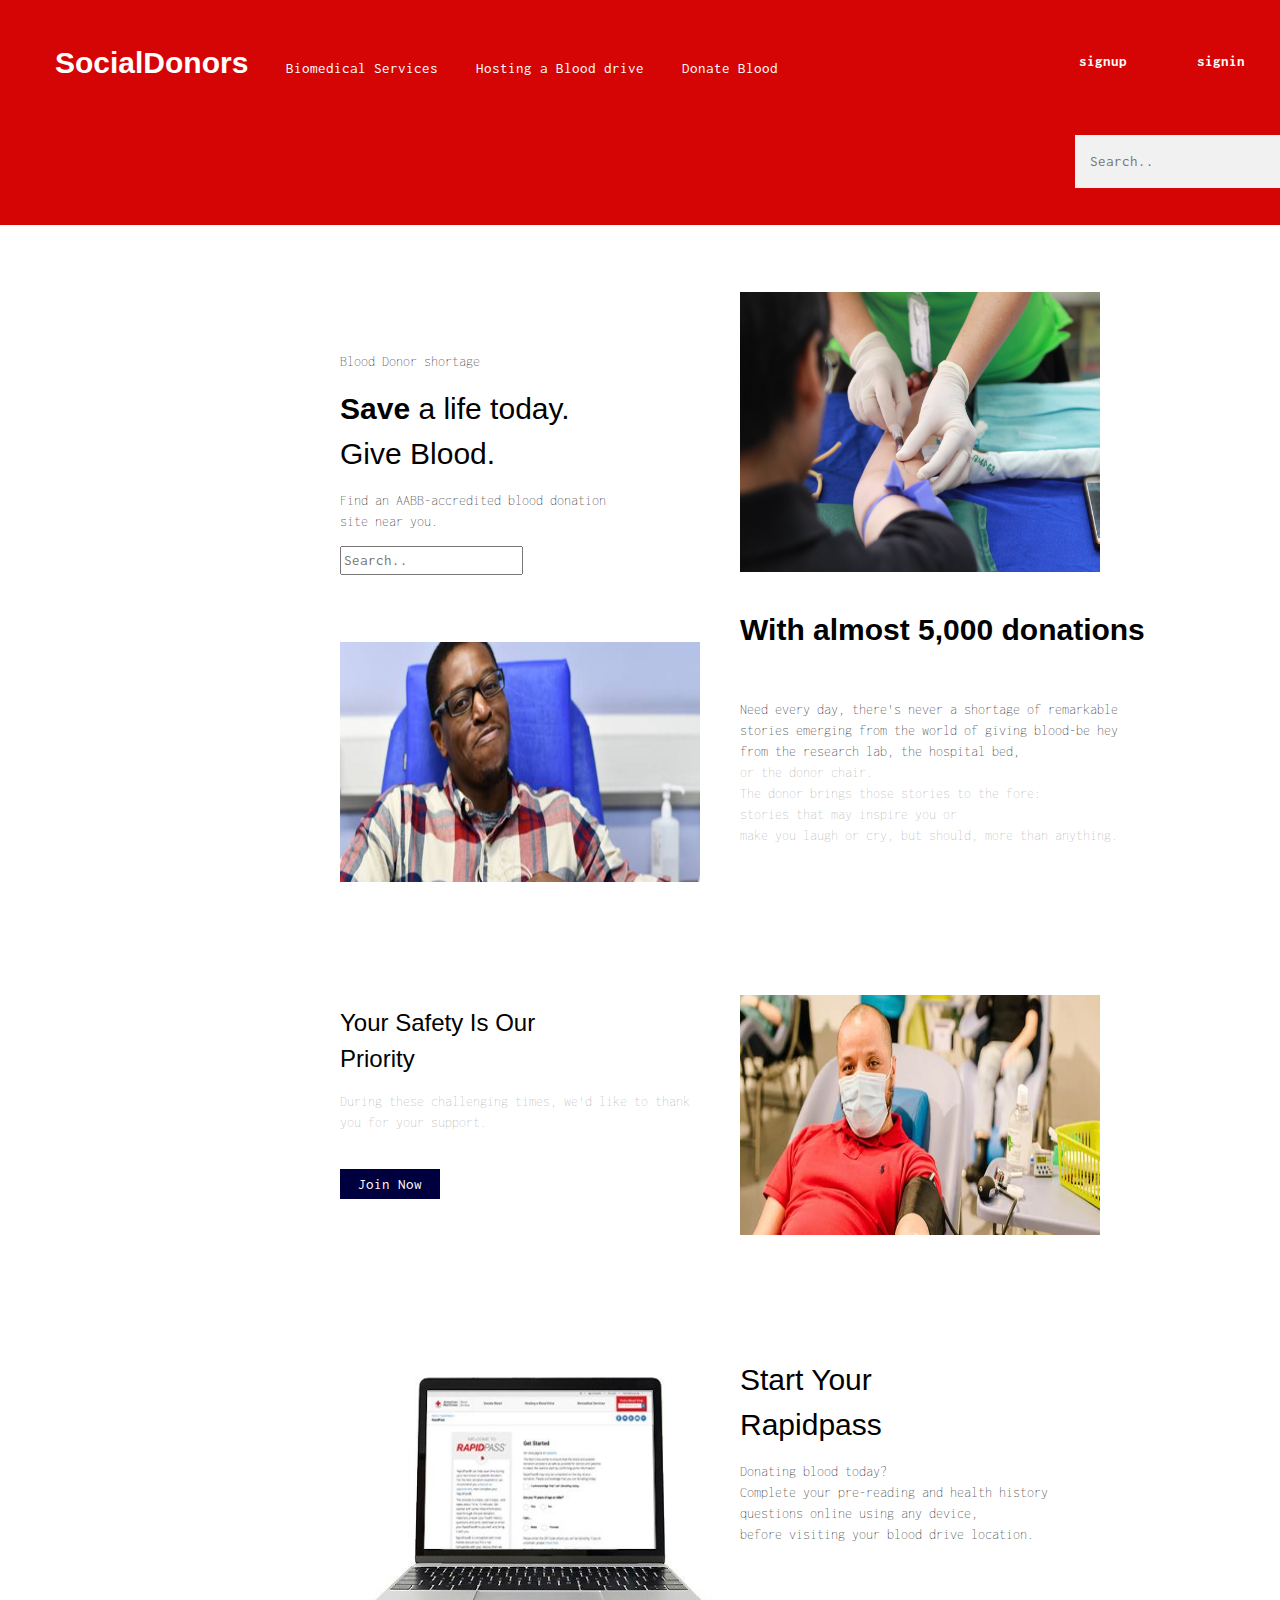
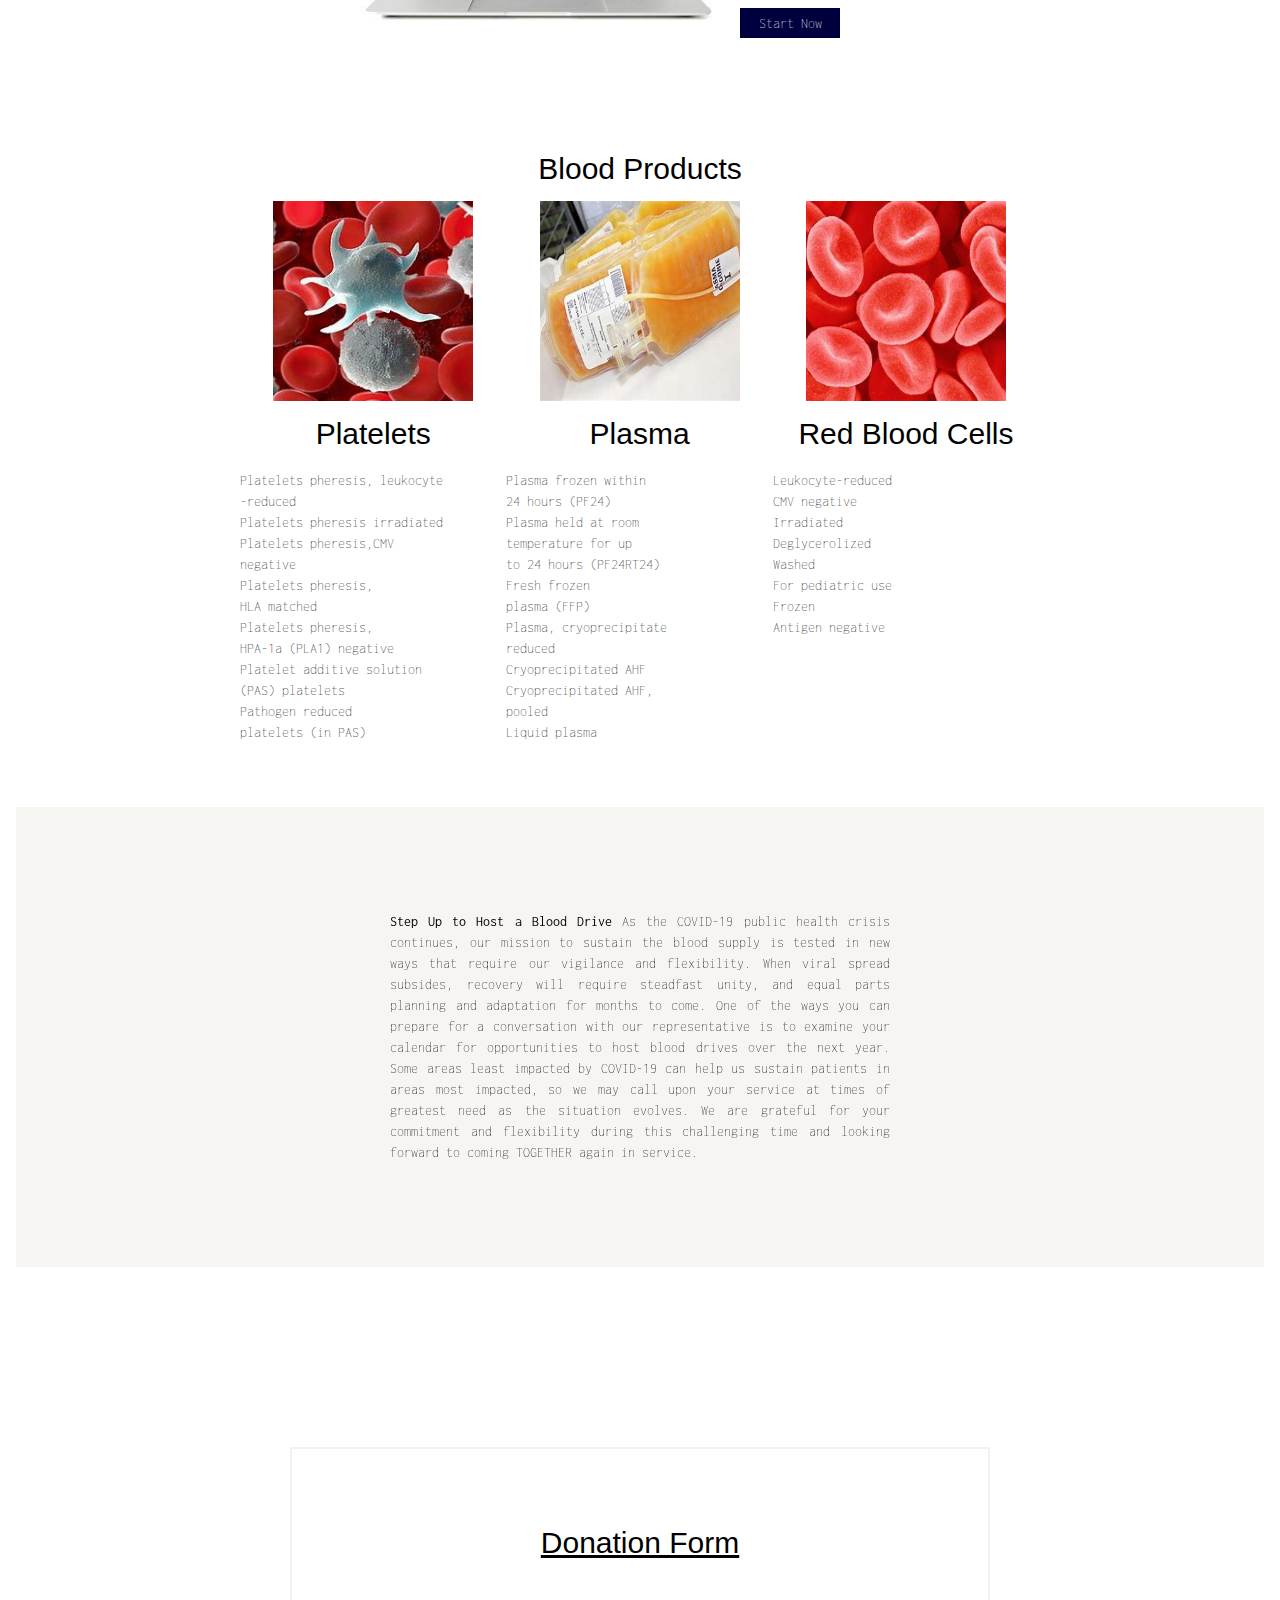
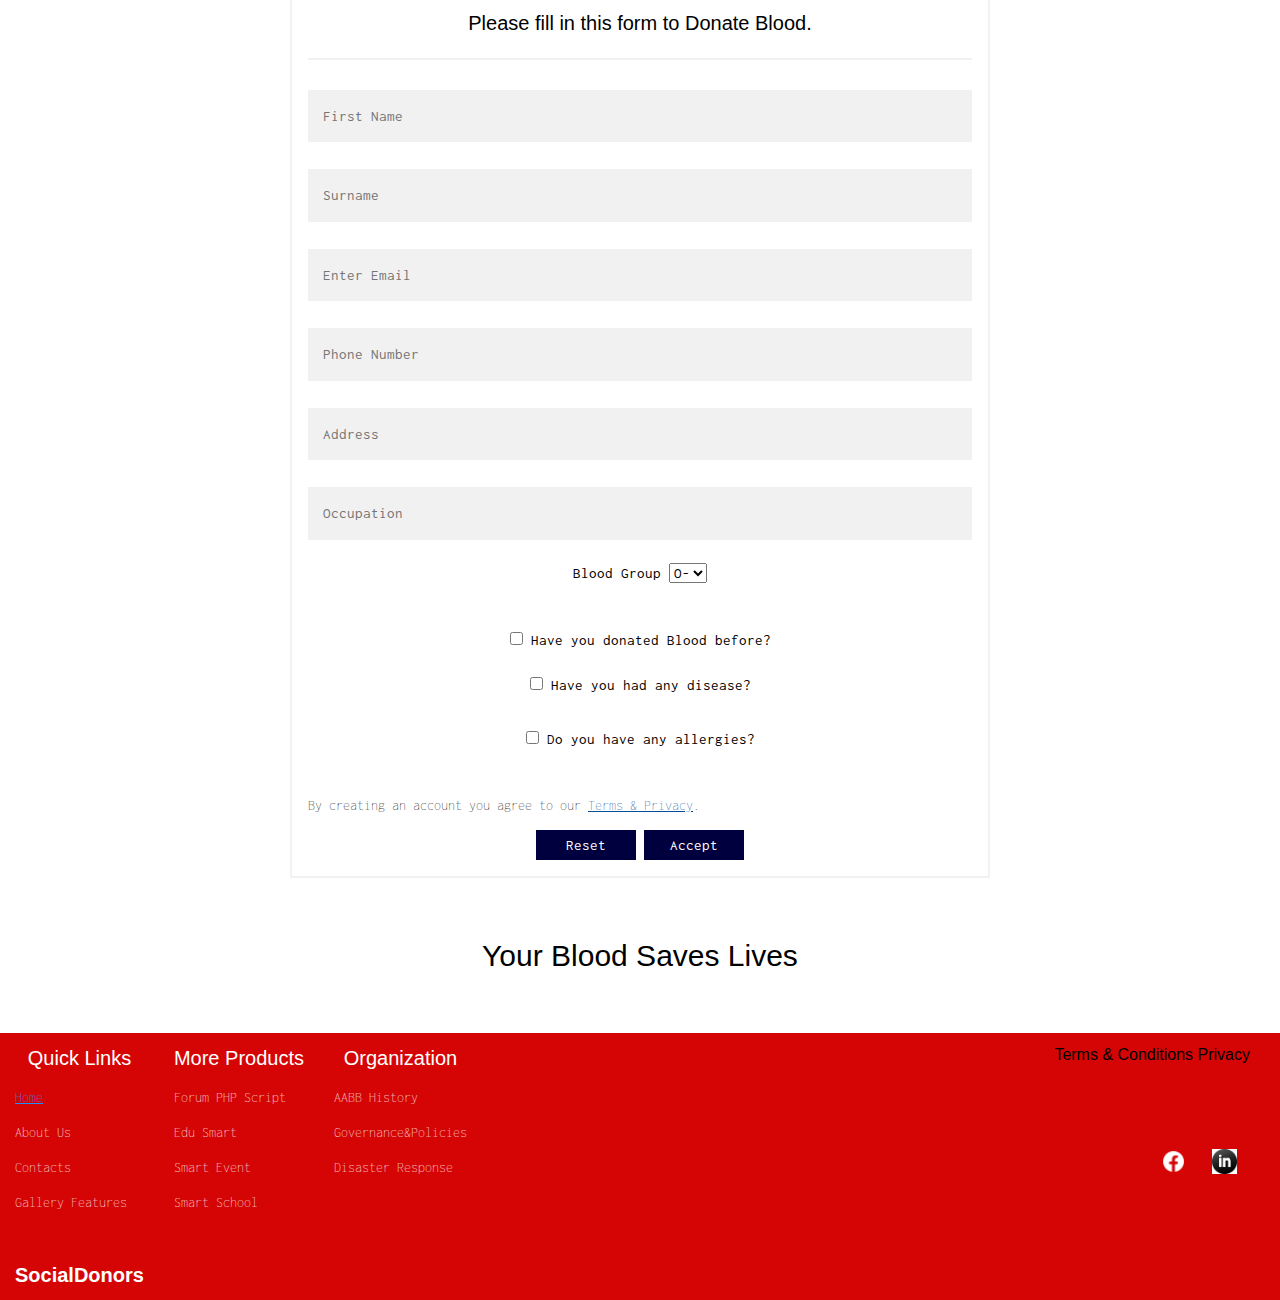
<file: index.html>
<!DOCTYPE html>
<html>
<title>Social Donors</title>
<meta charset="UTF-8">
<meta name="viewport" content="width=device-width, initial-scale=1">
<link rel="stylesheet" href="https://www.w3schools.com/w3css/4/w3.css">
<link rel="stylesheet" href="https://fonts.googleapis.com/css?family=Inconsolata">
<link rel="stylesheet" href="style.css">



<style>
    body,
    html {
        height: 100%;
        font-family: "Inconsolata", sans-serif;
    }
</style>

<body>

    <!-- Links (sit on top) -->
    <div class="navbar">
        <div class="navbar-links">



            <ul>
                <a img src="img/images.jfif" width="30px" height="30px" alt="logo">
                    <h2><b>SocialDonors</b></h2>
                </a>


                <li><a href="#about">Biomedical Services</a></li>
                <li><a href="#where">Hosting a Blood drive</a></li>
                <li><a href="#menu"> Donate Blood</a></li>

                </li>
                <li class="loginbtn1">
                    <a href="login.html"><b>signin</b></a>
                </li>
                <li class="loginbtn1">
                    <a href="signup.html"><b>signup</b></a>
                </li>
                <li class="piggy">
                    <input type="text" placeholder="Search..">
                </li>
            </ul>
        </div>
    </div>
    <div class="w3-container" id="home"></div>
    <div class="grid">
        <div class="row1">
            <div class="title"><br><br><br><br><br>
                <p>Blood Donor shortage</p>
                <h2><b>Save</b> a life today. <br>Give Blood.</h2>
                <p>Find an AABB-accredited blood donation <br> site near you.</p>
                <input type="" placeholder="Search.." margin-right="20px">

            </div>
        </div>
        <div class="title"><br><br><br><img src="img/pexels-pranidchakan-boonrom-1350560.jpg" width="360px"
                height="280px">
        </div>
        <div class="title"><br><br><br><img src="img/WANT2.jpg" width="360px" height="240px"></div>
        <div class="title"><br>
            <h2><b>With almost 5,000 donations</b></h2><br>
            <p>Need every day, there's never a shortage of remarkable<br> stories emerging from the world of giving
                blood-be
                hey <br>from the research lab, the hospital bed, <br><span id="dots">or the donor chair.<br>The donor
                    brings
                    those stories to the fore:<br>
                    stories that may inspire you or <br>make you laugh or cry, but should, more than anything.<span
                        id="more"></span></p><br> <br>
        </div>
        <div class="title"><br> <br> <br><br>

            <div class="column4">
                <div class="row6">


                </div>
                <h3>Your Safety Is Our <br> Priority</h3>
                <p><span class="span3">During these challenging times, we'd like to thank <br>you for your support.
                </p>
                </span>

            </div><br>
            <button type="button1">Join Now </button>


        </div>
        <div class="title"><br> <br> <br> <br>
            <img src="img/WANT.jpg" width="360px" height="240px">

        </div>
        <div class="title"><br> <br> <br><br> <br> <img src="img/yes.jpeg" width="400px" height="300px">
        </div>

        <div class="title1"><br> <br> <br> <br><br>
            <h2>Start Your <br>Rapidpass</h2>

            <p>Donating blood today?<br>Complete your pre-reading and health history<br> questions online using any
                device,<br>before visiting your blood drive location.
                <br><br><br> <br> <button type="button1">Start Now</button margin-right="-10px">
            </p>
        </div>



    </div><br> <br><br>


    <center>
        <!-- Add a background color and large text to the whole page -->

        <!-- About Container -->
        <div class="container" id="about">
            <div class="w3-content" style="max-width:800px">
                <center>
                    <h2>Blood Products</h2>
                </center>

                <center>
                    <div id="column22">
                        <div class="card">
                            <img src="img/OIP (2).jfif" width="200px" height="200px">
                            <div class="container22">
                                <h2>Platelets</h2>
                                <p>
                                    Platelets pheresis, leukocyte<br>-reduced <br>
                                    Platelets pheresis irradiated<br>
                                    Platelets pheresis,CMV<br>negative<br>
                                    Platelets pheresis,<br> HLA matched<br>
                                    Platelets pheresis,<br> HPA-1a (PLA1) negative<br>
                                    Platelet additive solution<br> (PAS) platelets<br>
                                    Pathogen reduced <br>platelets (in PAS) </p>

                            </div>
                        </div>
                    </div>

                    <div id="column22">
                        <div class="card">
                            <img src="img/OIP.jfif" width="200px" height="200px">
                            <div class="container22">
                                <h2>Plasma</h2>

                                <p>Plasma frozen within <br>24 hours (PF24)<br>
                                    Plasma held at room <br>temperature for up <br>to 24 hours (PF24RT24)<br>
                                    Fresh frozen<br> plasma (FFP)<br>
                                    Plasma, cryoprecipitate <br>reduced<br>
                                    Cryoprecipitated AHF<br>
                                    Cryoprecipitated AHF,<br> pooled<br>
                                    Liquid plasma</p>

                            </div>
                        </div>
                    </div>
                    <div id="column22">
                        <div class="card">
                            <img src="img/OIP (1).jfif" width="200px" height="200px">
                            <div class="container22">
                                <h2>Red Blood Cells</h2>

                                <p>Leukocyte-reduced<br>
                                    CMV negative<br>
                                    Irradiated<br>
                                    Deglycerolized<br>
                                    Washed<br>
                                    For pediatric use<br>
                                    Frozen<br>
                                    Antigen negative</p>

                            </div><br>
                        </div><br><br><br><br><br>

                    </div>
            </div>
        </div>
        </div><br><br>
    </center>


    <!-- Menu Container -->
    <!-- Contact/Area Container -->
    <center><br><br><br><br><br>
        <div class="w3-container" id="where">
            <div class="w3-sand w3-grayscale w3-small">
                <div class="w3-content" style="max-width:500px"> <br><br><br><br><br>
                    <p><strong>Step Up to Host a Blood Drive</strong> As the COVID-19 public health crisis continues,
                        our mission to sustain the blood supply is tested
                        in
                        new ways that require our vigilance and flexibility. When viral spread subsides, recovery will
                        require steadfast unity, and equal parts planning and adaptation for months to come. One of the
                        ways
                        you can prepare for a conversation with our representative is to examine your calendar for
                        opportunities to host blood drives over the next year. Some areas least impacted by COVID-19 can
                        help us sustain patients in areas most impacted, so we may call upon your service at times of
                        greatest need as the situation evolves. We are grateful for your commitment and flexibility
                        during
                        this challenging time and looking forward to coming TOGETHER again in service. </p>

                </div><br><br><br><br><br>
            </div><br><br>
    </center>
    </div>
    <div class="w3-container" id="menu">
        <center><br><br><br><br><br><br>
            <div class="w3-content" style="max-width:700px">

                <form class="form1" action="action_page.php1" style="border:2px solid rgb(243, 241, 241)">

                    <div class="container"><br> <br>
                        <center>
                            <h2><u> Donation Form</u></h2>
                        </center><br>
                        <h4>Please fill in this form to Donate Blood.</h4>
                        <hr>

                        <label for="email"><b></b></label>
                        <input type="text" placeholder="First Name" name="email" required><br>



                        <label for="email"><b></b></label>
                        <input type="text" placeholder="Surname" name="email" required><br>


                        <label for="email"><b></b></label>
                        <input type="text" placeholder="Enter Email" name="email" required>

                        <label for="psw"><b></b></label>
                        <input type="password" placeholder="Phone Number" name="psw" required>

                        <label for="psw"><b></b></label>
                        <input type="password" placeholder="Address" name="psw" required>

                        <label for="psw-repeat"><b></b></label>
                        <input type="password" placeholder="Occupation" name="psw-repeat" required>
                        <label for="country">Blood Group</label>
                        <select id="Blood Group" name="country">

                            <option value="australia">O-</option>
                            <option value="canada">O+</option>
                            <option value="usa">B-</option>
                            <option value="usa">B+</option>

                        </select><br><br>

                        <label><br>
                            <input type="checkbox" name="remember" style="margin-bottom:1px"> Have you donated Blood
                            before?
                        </label>
                        <label><br><br>
                            <input type="checkbox" name="remember" style="margin-bottom:15px"> Have you had any
                            disease?
                        </label><br><br>
                        <label>
                            <input type="checkbox" name="remember" style="margin-bottom:15px"> Do you have any
                            allergies?
                        </label><br><br>

                        <p>By creating an account you agree to our <a href="#" style="color:rgb(5, 79, 153)">Terms &
                                Privacy</a>.</p>

                        <div class="clearfix">
                            <button type="button44" class="cancelbtn">Reset</button>

                            <button type="submit3" class="signupbtn">Accept</button>
                        </div>
                    </div>
                </form>
            </div>
        </center>
    </div><br><br>

    <!-- End page content -->

    <center>
        <h2>Your Blood Saves Lives</h2><br><br>
        <!-- Footer -->
        <div class="footer">
            <div class="row">
                <div class="column">
                    <h4>Quick Links</h4>
                    <p><a href="#home">Home</a></p>
                    <p>About Us</p>
                    <p>Contacts</p>
                    <p>Gallery Features</p><br>
                    <h4><b>SocialDonors</b></h4>
                </div>

                <div class="column">
                    <h4>More Products</h4>
                    <p>Forum PHP Script</p>
                    <p>Edu Smart</p>
                    <p>Smart Event</p>
                    <p>Smart School</p><br>


                </div>

                <div class="row1">
                    <div class="column">
                        <h4>Organization</h4>
                        <p>AABB History</p>
                        <p>Governance&Policies</p>
                        <p>Disaster Response</p><br><br><br>

                    </div>

                </div>


                <div class="column2">
                    <h6>

                        Terms & Conditions Privacy
                    </h6>


                    <div class="facebook"><br><br><br>


                        <a href="https://www.instagram.com/MokisBakery/"><img src="img/download (1).jfif" width="25px"
                                height="25px" class="icon" align="right" hspace="13px" vspace="4px"></a>

                        <a href="https://www.facebook.com/MokisBakery/"><img src="img/icons8-facebook-24 (1).png"
                                width="25px" height="25px" class="icon" align="right" hspace="13px" vspace="4px"></a>

                        </a>
                    </div>
                </div><br>

            </div>
        </div>
        <script>
            // Tabbed Menu
            function openMenu(evt, menuName) {
                var i, x, tablinks;
                x = document.getElementsByClassName("menu");
                for (i = 0; i < x.length; i++) {
                    x[i].style.display = "none";
                }
                tablinks = document.getElementsByClassName("tablink");
                for (i = 0; i < x.length; i++) {
                    tablinks[i].className = tablinks[i].className.replace(" w3-dark-grey", "");
                }
                document.getElementById(menuName).style.display = "block";
                evt.currentTarget.firstElementChild.className += " w3-dark-grey";
            }
            document.getElementById("myLink").click();
        </script>

</body>

</html>
</file>
<file: style.css>
html {
  scroll-behavior: smooth;
  
}



.grid {
  
  display: grid;
  padding: 0 340px;
 
 white-space: nowrap;
  grid-template-columns: 1fr  1fr;
  width: 100%;
  -ms-grid-column-align: center; 
}

.grid div:nth-child(even) {
  background-color: rgb(255, 255, 255);
  grid-template-rows: ;
}

.grid div:nth-child(odd) {
  background-color: rgb(255, 255, 255);
}

.navbar {
  background-color: #d60505;
  width: 100%;
  
}
.search {
    float: right;
}


.navbar-links {
    text-decoration-thickness: 1000pt;
  color: white;
  text-decoration-style: none;
  display: inline-flex;
  text-sty
}
.navbar-links li {
  display: inline-flex;
  white-space: nowrap;
}
.navbar a {
  text-decoration: none;
  color: white;
  padding: 1rem;
  display: inline-block;
}
.logo {
  color: black;
}

#more {
  display: none;
}
p {
  text-align: justify;
  text-emphasis: none;
 
  font-weight: lighter;
  font-size: 14px;
  
}
label{
    align-items: left;
}

.button44 {
  color: rgb(5, 253, 79);
}
.submit3 {
  color: blue;
}


span {
  color: rgba(156, 155, 155, 0.897);
}
.span1 {
  color: greenyellow;
}
.search3 {
  margin-right: 40px;
}
.summit1 {
  background-color: #00003e;
  color: white;

  margin: 8px 0;
  border: none;
  cursor: pointer;
  width: 50px;
  height: 20px;
}
.button3 {
  background-color: #00003e;
  color: white;

  margin: 8px 0;
  border: none;
  cursor: pointer;
  width: 70px;
  height: 20px;
}
/* Set a style for all buttons */
button {
  background-color: #00003e;
  color: white;

  border: none;
  cursor: pointer;
  width: 100px;
  height: 30px;
}

/* Add a hover effect for buttons */
button:hover {
  opacity: 0.8;
}


/* The "Forgot password" text */

/* Change styles for span and cancel button on extra small screens */
@media screen and (max-width: 300px) {
  span.psw {
    display: none;
    float: none;
  }
  .cancelbtn {
    width: 100px;
  }
}


hr {
  border: 1px solid #f1f1f1;
  margin-bottom: 20px;
}
.row6 {
  float: right;
  padding: 0 20px;
}


/* Set a style for all buttons */

button:hover {
  opacity: 2;
}

/* Add padding to container elements */
.container {
  padding: 16px;
}

/* Clear floats */
.clearfix::after {
  content: "";
  clear: both;
  display: table;
}

/* Change styles for cancel button and signup button on extra small screens */
@media screen and (max-width: 300px) {
  .cancelbtn,
  .signupbtn {
  }
}
.row {
  background-color: #d60505;
  width: 100%;
}
.column {
  float: left;

  padding: 0 1rem;
  display: inline-block;
  color: white;
}

.column2{
    float: right;
    padding: 0 2rem;
}

.loginbtn1 {
  margin: 20px;
  float: right;
}
.piggy {
  display: inline-block;
  float: right;
  margin-left: 240px;
  padding-top: 20px;
}
.h4 {
  color: white;
}
.money {
  float: right;
  margin-left: 200px;
  padding: 20px;
}
.button1 {
  float: right;
}
/* Clear floats */
.row:after {
  content: "";
  display: table;
  clear: both;
  background-color: black;
}

/* Responsive layout - makes a two column-layout instead of four columns */
@media screen and (max-width: 900px) {
  .column {
    width: 30%;
  }
}

/* Responsive layout - makes the two columns stack on top of each other instead of next to each other */
@media screen and (max-width: 600px) {
  .column {
    width: 10%;
  }
}
.row1 {
  background-color: white;
}
.row2 {
  background-color: lightgrey;
}
.row3 {
  background-color: white;
}
.row4 {
  background-color: lightgrey;
}
.row5 {
  background-color: white;
}
.row6 {
  background-color: lightgrey;
}
.title8 {
  padding: 0 10px;
}
.span5 {
  color: red;
}

/* Style the button that is used to open and close the collapsible content */

/* Add a background color to the button if it is clicked on (add the .active class with JS), and when you move the mouse over it (hover) */
.active, .collapsible:hover {
  background-color: #ccc;
  
 
}

/* Style the collapsible content. Note: hidden by default */
.content {
  padding: 0 50px;
  display: none;
  overflow: hidden;
  background-color: #d60505;
  width: 90%;
  color: rgb(255, 255, 255);
}

.collapsible:after {
  content: '\02795'; /* Unicode character for "plus" sign (+) */
  font-size: 13px;
  color: white;
  float: right;
  margin-left: 10px;
}


* {box-sizing: border-box}

/* Add padding to containers */
.container {
  padding: 16px;
}

/* Full-width input fields */
input[type=text], input[type=password] {
  width: 100%;
  padding: 15px;
  margin: 5px 0 22px 0;
  display: inline-block;
  border: none;
  background: #f1f1f1;
}

input[type=text]:focus, input[type=password]:focus {
  background-color: #ddd;
  outline: none;
}

/* Overwrite default styles of hr */
hr {
  border: 1px solid #f1f1f1;
  margin-bottom: 25px;
}

/* Set a style for the submit/register button */
.registerbtn {
  background-color: #04AA6D;
  color: white;
  padding: 16px 20px;
  margin: 8px 0;
  border: none;
  cursor: pointer;
  width: 100%;
  opacity: 0.9;
}

.registerbtn:hover {
  opacity:1;
}

/* Add a blue text color to links */
a {
  color: dodgerblue;
}

/* Set a grey background color and center the text of the "sign in" section */
.signin {
  background-color: #f1f1f1;
  text-align: center;
}
/* Add responsiveness - make the columns appear on top of each other instead of next to each other on small screens */
@media screen and (max-width: 1000px) {
  #column22,
  #column22 {
    width: 20%;
    text-align: center;
  }
}

/* Three columns side by side */
#column22 {
  float: left;
  width: 33.3%;

  margin-bottom: 20px;

}

/* Display the columns below each other instead of side by side on small screens */
@media screen and (max-width: 650px) {
  #column22 {
    width: 70%;
    display: block;
  
  }
}

/* Add some shadows to create a card effect */
#card {
  box-shadow: 0 4px 8px 0 rgba(0, 0, 0, 0.2);
}

/* Some left and right padding inside the container */
#container22 {
  padding: 0 10px;
  width:0 11rem;
}

/* Clear floats */
#container22::after, .row::after {
  content: "";
  clear: both;
  display: table;
}
#p22{
 
  background-color: transparent;
}
</file>
